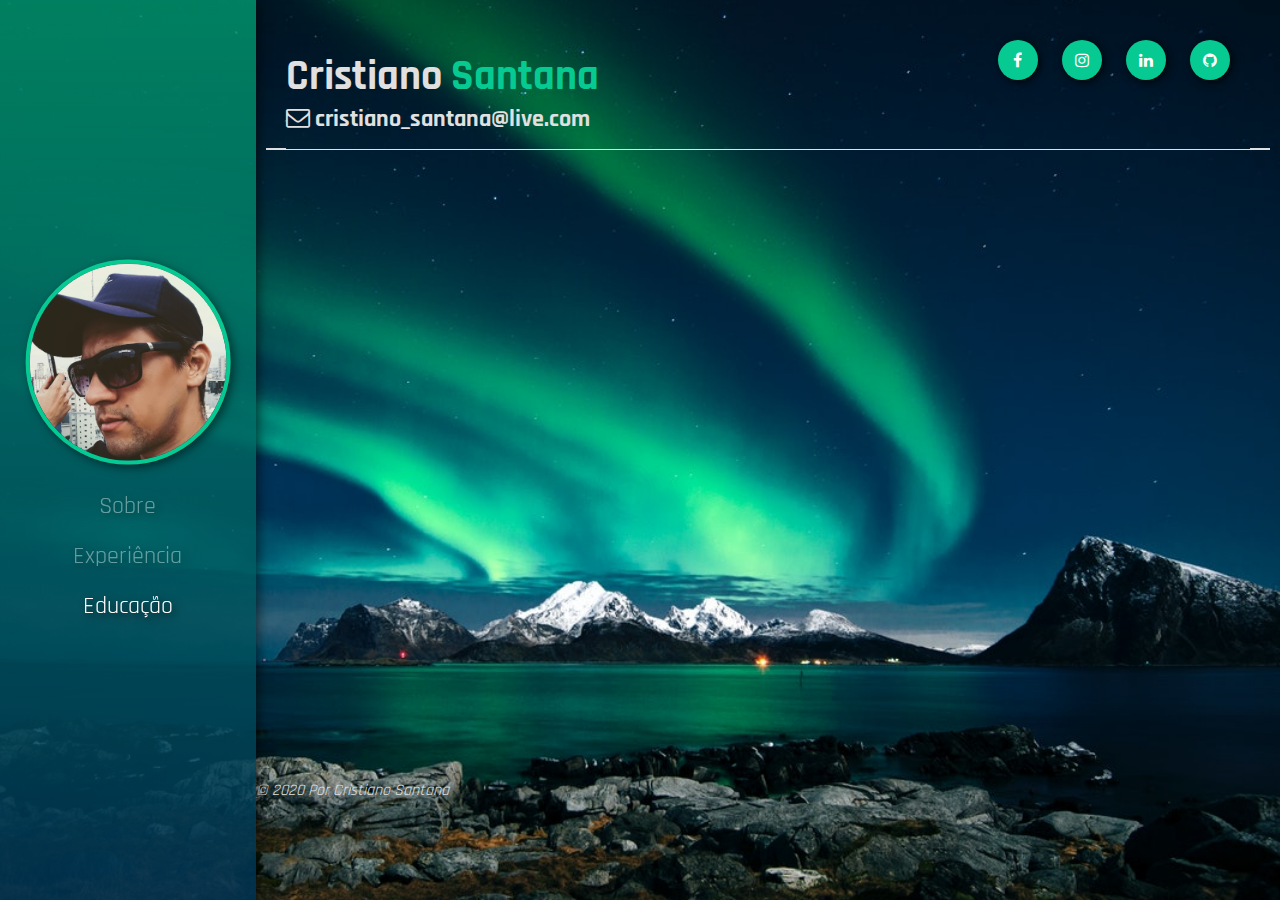
<file: educacao.html>
<!DOCTYPE html>
<html lang="pt-br">
<head>
    <meta charset="UTF-8">
    <meta name="viewport" content="width=device-width, initial-scale=1.0">
    <title>Cristiano</title>
    <link rel="stylesheet" href="css/style.css">
    <link href="https://fonts.googleapis.com/css2?family=Rajdhani:wght@500&display=swap" rel="stylesheet">
    <link href="https://stackpath.bootstrapcdn.com/font-awesome/4.7.0/css/font-awesome.min.css" rel="stylesheet">
    
</head>

<body class="bg">

    <div class="sidebar">
        <div class="sidebar-pos">
            <div class="img-sidebar">
                <img src="img/cris.png">
            </div><!--img-->
            <div class="menu">
                <a href="index.html">Sobre</a>
                <a href="experiencia.html">Experiência</a>
                <a class="selected" href="educacao.html">Educação</a>
            </div><!--menu-->
        </div><!--sidebar-pos-->
    </div><!-- sidebar-->

    <div class="interface">
        <header class="cabecalho">
            <hgroup>
                <h1>Cristiano <span>Santana</span></h1>
                <h2><i class="fa fa-envelope-o" aria-hidden="true"></i> cristiano_santana@live.com</h2>
            </hgroup>
            <div class="icons-social">
                <a href="https://www.facebook.com/cristiano.santana.566"><i class="fa fa-facebook" aria-hidden="true"></i></i></a>
                <a href=""><i class="fa fa-instagram" aria-hidden="true"></i></a>
                <a href="https://www.linkedin.com/in/cristiano-souza-santana-b3011a119/"><i class="fa fa-linkedin" aria-hidden="true"></i></a>
                <a href=""><i class="fa fa-github" aria-hidden="true"></i></a>
            </div>
            <div class="bloco1"> </div>
            <div class="bloco2"> </div>
        </header>
        
        <section class="secao">
            
        </section>

        <footer id="rodape">
            <p>&copy; 2020 Por Cristiano Santana</p>
        </footer>
        
    </div>
    
</body>
</html>
</file>
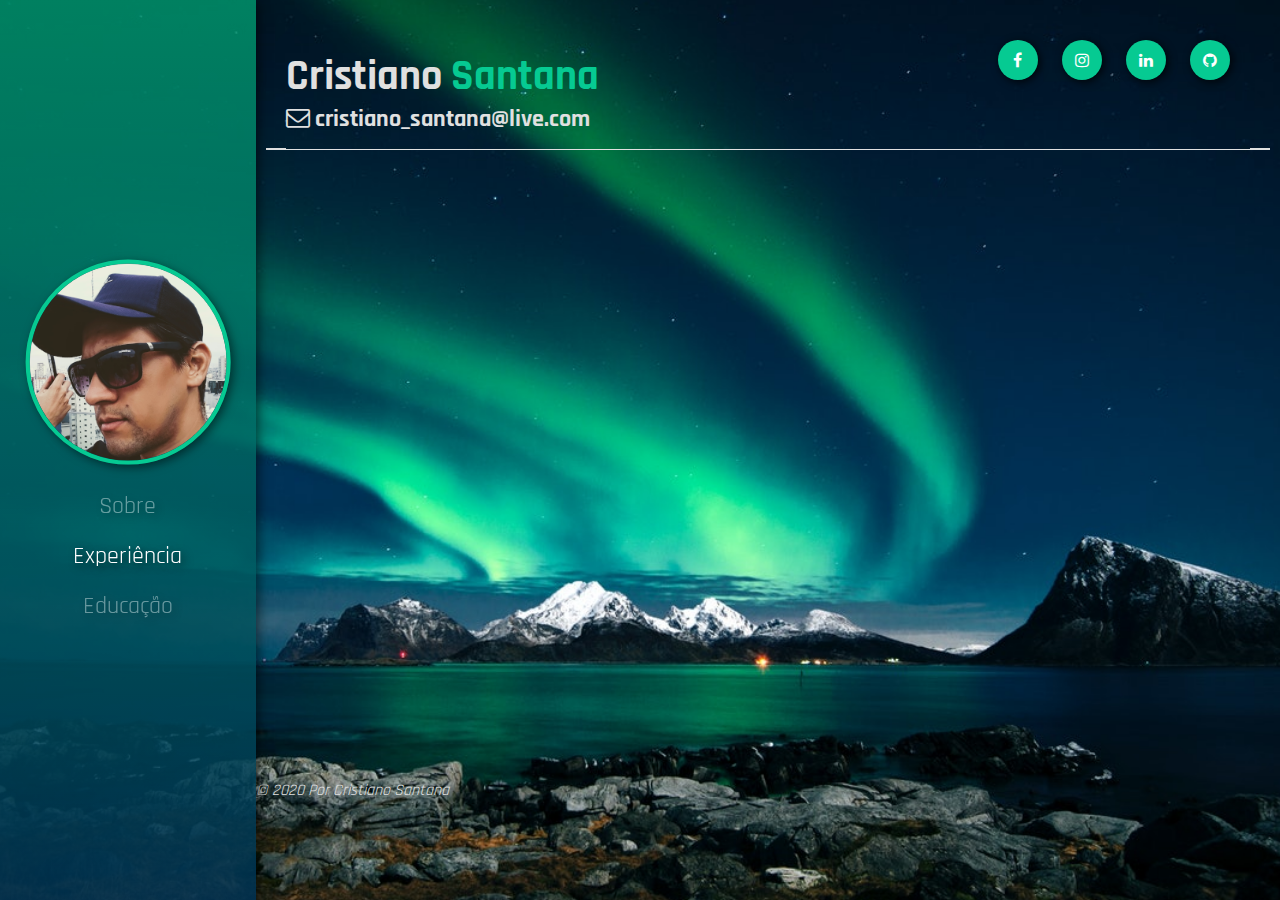
<file: experiencia.html>
<!DOCTYPE html>
<html lang="pt-br">
<head>
    <meta charset="UTF-8">
    <meta name="viewport" content="width=device-width, initial-scale=1.0">
    <title>Cristiano</title>
    <link rel="stylesheet" href="css/style.css">
    <link href="https://fonts.googleapis.com/css2?family=Rajdhani:wght@500&display=swap" rel="stylesheet">
    <link href="https://stackpath.bootstrapcdn.com/font-awesome/4.7.0/css/font-awesome.min.css" rel="stylesheet">
    
</head>

<body class="bg">

    <div class="sidebar">
        <div class="sidebar-pos">
            <div class="img-sidebar">
                <img src="img/cris.png">
            </div><!--img-->
            <div class="menu">
                <a href="index.html">Sobre</a>
                <a class="selected" href="experiencia.html">Experiência</a>
                <a href="educacao.html">Educação</a>
            </div><!--menu-->
        </div><!--sidebar-pos-->
    </div><!-- sidebar-->

    <div class="interface">
        <header class="cabecalho">
            <hgroup>
                <h1>Cristiano <span>Santana</span></h1>
                <h2><i class="fa fa-envelope-o" aria-hidden="true"></i> cristiano_santana@live.com</h2>
            </hgroup>
            <div class="icons-social">
                <a href="https://www.facebook.com/cristiano.santana.566"><i class="fa fa-facebook" aria-hidden="true"></i></i></a>
                <a href=""><i class="fa fa-instagram" aria-hidden="true"></i></a>
                <a href="https://www.linkedin.com/in/cristiano-souza-santana-b3011a119/"><i class="fa fa-linkedin" aria-hidden="true"></i></a>
                <a href=""><i class="fa fa-github" aria-hidden="true"></i></a>
            </div>
            <div class="bloco1"> </div>
            <div class="bloco2"> </div>
        </header>
        
        <section class="secao">
            
        </section>

        <footer id="rodape">
            <p>&copy; 2020 Por Cristiano Santana</p>
        </footer>
        
    </div>
    
</body>
</html>
</file>
<file: css/style.css>
@import url('https://fonts.googleapis.com/css2?family=Rajdhani:wght@500&display=swap');

* {
    margin: 0;
    padding: 0;
    box-sizing: border-box;
    font-family: 'Rajdhani', sans-serif;
}
html, body {
    background: url(../img/wallpaper.png) no-repeat center center;
    background-size: 1536px;
    margin: 0;
    height: 100%;
    width: 100%;
    overflow: hidden;
    overflow: auto;
}
div.interface {
    margin-left: 20%;
}
.sidebar {
    width: 20%;
    height: 100%;
    position: fixed;
    background-image: linear-gradient(#009d71cb, #003253dc);
    box-shadow: 3px 3px 10px rgba(0, 0, 0, .5);
    z-index: 1;
}
.sidebar-pos {
    position: absolute;
    width: 80%;
    top: 50%;
    left: 50%;
    transform: translateY(-50%) translateX(-50%);
}
.img-sidebar {
    text-align: center;
}
.img-sidebar img {
    width: 100%;
    border: 4px solid #06ca92;
    border-radius: 50%;
    box-shadow: 3px 3px 10px rgba(0, 0, 0, .5);
}
.menu {
    margin: 20px;
    text-align: center;
}
.menu a {
    color: white;
    opacity: 0.4;
    font-size: 24px;
    display: block;
    margin-bottom: 20px;
    text-decoration: none;
    transition: opacity 0.8s;
    text-shadow: 3px 3px 8px rgba(0, 0, 0, .8);
}
.menu a:hover, .menu a.selected  {
    opacity: 1;    
}
.icons-social {
    position: absolute;
    right: 3%;
    top: -30px;
}
.icons-social a {
    text-decoration: none;
    color: white;
    background-color: #06ca92;
    width: 40px;
    height: 40px;
    border-radius: 20px;
    display: inline-block;
    margin: 20px 10px;
    text-align: center;
    box-shadow: 2px 2px 8px rgba(0, 0, 0, .8);
}
.icons-social i {
    line-height: 40px;
}
header.cabecalho {
    width: auto;
    position: relative;
    border-bottom: 1px #e0e0e0 solid;
    padding-left: 20px;
    height: 100px;
    text-align: start;
    margin: 50px 10px 0px 10px;
    display: block;
    right: 0px;
    color: #e0e0e0;
}
.cabecalho h1 {
    font-size: 42px;
}
.cabecalho h1 span {
    color: #06ca92;
}
.bloco1 {
    background: #e0e0e0;
    width: 20px;
    height: 2px;
    position: absolute;
    left: 0px;
    bottom: -1px;
}
.bloco2 {
    background: #e0e0e0;
    width: 20px;
    height: 2px;
    position: absolute;
    right: 0;
    bottom: -1px;
}
.secao {
    height: 70vh;
    display: flex;
    flex-wrap: wrap;
    align-items: center;
    justify-content: space-evenly;
    /*padding-top: 80px;
    display: flex;
    width: auto;
    height: auto;
    position: relative;*/
}
@media (max-width: 787px) {
    .secao {
        height: 140vh;
    }
}
.secao div h3 {
    background: black;
    color: white;
    top: 140px;
    position: absolute;
    left: 10px;
    padding: 0px 10px 0px 10px;
    font-style: italic;
    color: #02d89a;
}
.secao div {
    flex: 1 1 250px;
    max-width: 250px;
    height: 400px;
    margin: 10px;
    /*min-width: 180px;
    width: 250px;
    height: 250px;
    margin: 150px auto 100px auto;*/
    position: relative;
    background-image: linear-gradient(#0e0f1eb9, #1a5c9298);
    border-radius: 10px;
    box-shadow: 3px 3px 10px rgba(0, 0, 0, .5);
}
.secao div p {
    margin: 165px 10px 0px 10px;
    color: white;
}
.tecnica img, .habilidades img, .etica img {
    position: absolute;
    top: 0px;
    border-radius: 10px 10px 0px 0px;
    box-shadow: 3px 3px 10px rgba(0, 0, 0, .5);
    display: block;
}
footer#rodape {
    width: 100%;
    color: #e0e0e0;
    font-style: italic;
    bottom: 0px;
}
@media (max-width: 800px) {
    .secao {
        height: 190vh;
        padding-top: 70px;
    }
    div.interface {
        margin-left: 0px;
        margin-top: -15px;
    }
    .sidebar {
        height: 50px;
        top: 135px;
        width: 100%;
        position: relative;
    }
    .sidebar-pos {
        top: 0px;
        left: 0%;
        transform: translateY(0%);
        height: 50px;
    }
    .img-sidebar {
        text-align: left;
    }
    .img-sidebar img {
        width: 22%;
        border: 2px solid #06ca92;
        top: -105px;
        position: absolute;
        left: 5%;
    }
    .menu {
        margin: 12px;
        text-align: center;
        display: flex;
        position: relative;
        width: auto;
        left: 20%;
    }
    .menu a {
        font-size: 20px;
        display: inline-block;
        margin: auto;
        position: relative;
        width: auto;
    }
    header.cabecalho {
        height: 100px;
        text-align: center;
        margin: 0px 10px 0px 10px;
        display: block;
        right: 0px;
    }
    .cabecalho h1 h2 {
        left: -50px;
    }
    .icons-social {
        display: none;
    }
    /*.secao {
        margin: 50px auto 0px auto;
        display: grid;
        grid-template-columns: repeat(auto-fit, minmax(200px, 300px));
        height: auto;
        width: 100%;
        padding: 80px auto 0px auto;

    }
    .secao div {
        position: relative;
        width: 300px;
        margin: 150px auto 50px auto;
        height: 200px;
        transform: translateX(50%);
    }
    .secao div img {
        width: 300px;
    }
    .secao div p {
        position: absolute;
        margin: 20px 10px 0px 10px;
    }*/
}
</file>
